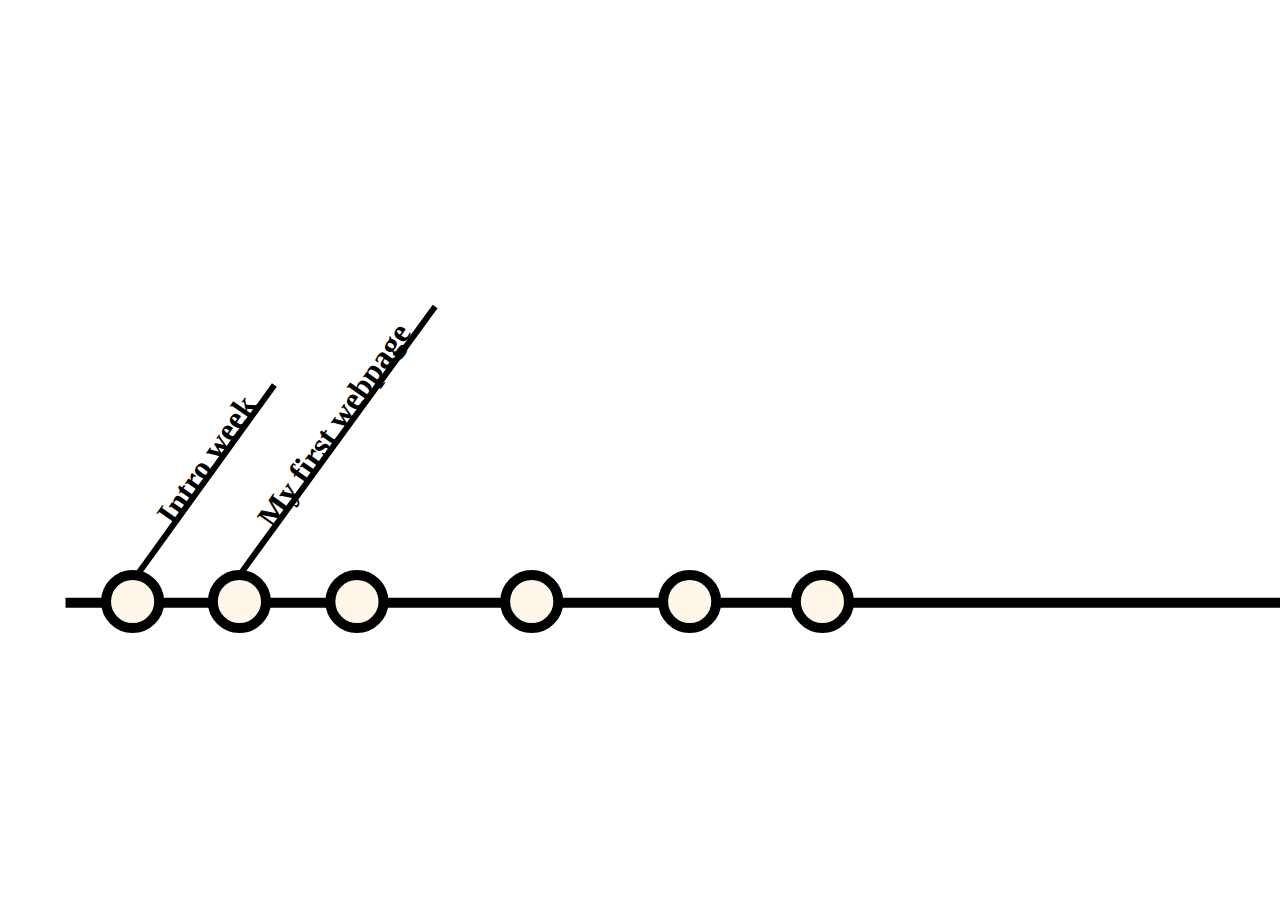
<file: index.html>
<!DOCTYPE html>
<html lang="en">
<head>
    <meta charset="UTF-8">
    <meta name="viewport" content="width=device-width, initial-scale=1.0">
    <meta http-equiv="X-UA-Compatible" content="ie=edge">
    <title>My Timeline</title>
</head>
<body>

        <svg xmlns="http://www.w3.org/2000/svg" width="1600" height="900" viewBox="0 0 1600 900">
            <defs>
              <style>
                .cls-1, .cls-3 {
                  fill: none;
                }
          
                .cls-1, .cls-3, .circle {
                  stroke: #000;
                  stroke-miterlimit: 10;

                  
                }
          
                .cls-1, .circle {
                  stroke-width: 10px;
                }

                
          
                .cls-2 {
                  font-size: 32px;
                  font-family: MyriadPro-Bold, Myriad Pro;
                  font-weight: 700;
                }
          
                .cls-3 {
                  stroke-width: 6px;
                }
          
                .circle {
                  fill: #fff7e9;
                }

                .circle:hover {
                    fill: #ffa7e9;
                  }
                

                text {
                    transform-box: fill-box;
                }
              </style>
            </defs>
            <title>timeline</title>
            <g id="timeline">
              <line class="cls-1" x1="57.52" y1="594.78" x2="1491.7" y2="594.78"/>
              <g id="textlines">
                <g id="first">
                  <text class="cls-2" x="241.92" y="533.7" transform="rotate(-54.82) scale(1.01 1)">My first webpage</text>
                  <line class="cls-3" x1="233.47" y1="564.41" x2="427.14" y2="298.58"/>
                </g>
                <g id="intro">
                  <text class="cls-2" x="141.29" y="530.72" transform="rotate(-55.15)">Intro week</text>
                  <line class="cls-3" x1="130.94" y1="564.41" x2="266.38" y2="377.06"/>
                </g>
              </g>
              <g id="bullets">
                <circle class="circle" cx="124.61" cy="593.52" r="26.58"/>
                <circle class="circle" cx="231.41" cy="593.52" r="26.58"/>
                <circle class="circle" cx="348.93" cy="593.52" r="26.58"/>
                <circle class="circle" cx="523.73" cy="593.52" r="26.58"/>
                <circle class="circle" cx="681.68" cy="593.52" r="26.58"/>
                <circle class="circle" cx="814.41" cy="593.52" r="26.58"/>
              </g>
            </g>

            
          </svg>
          
    
        <script src="script.js"></script>


</body>
</html>
</file>
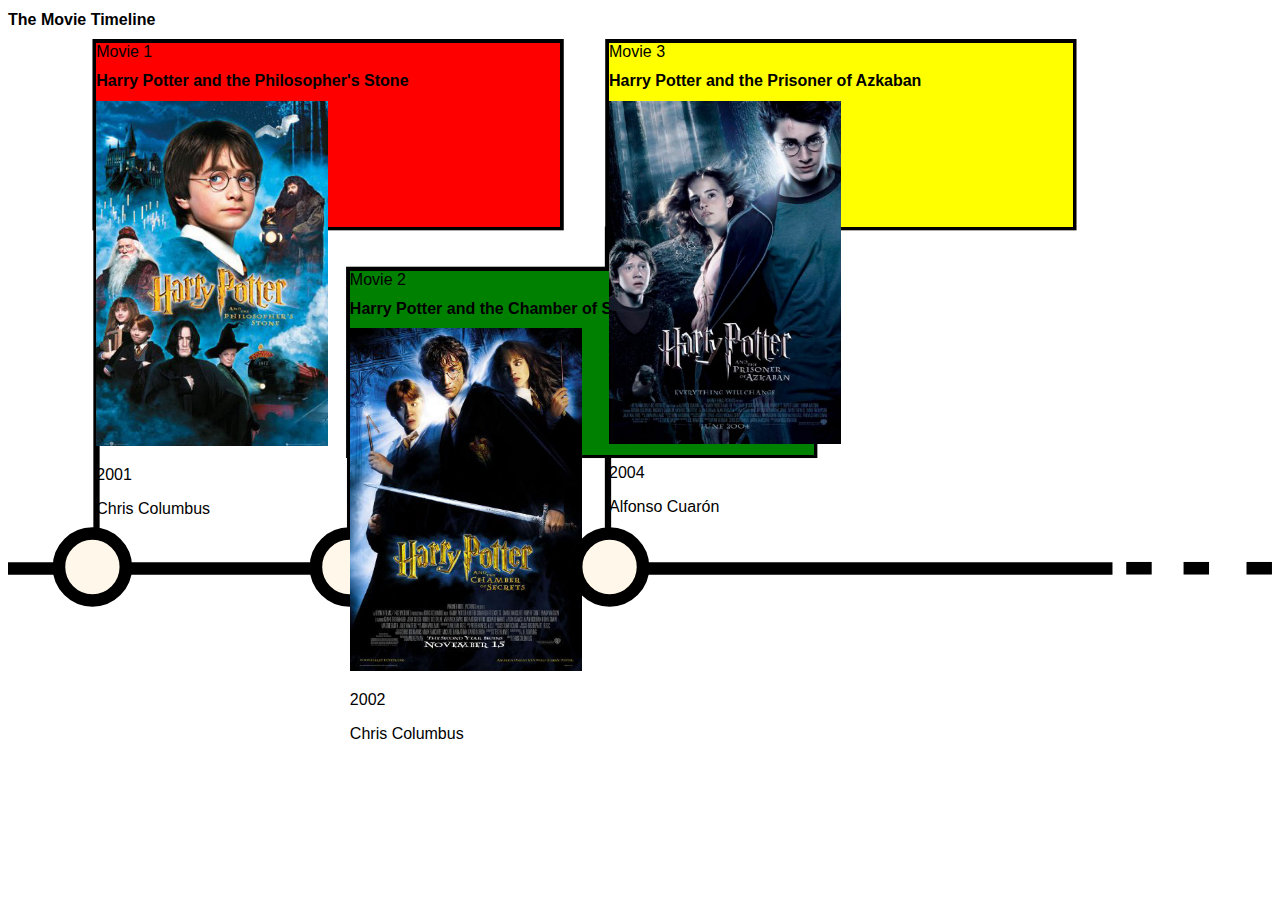
<file: timeline.html>
<!DOCTYPE html>
<html lang="en">
<head>
    <meta charset="UTF-8">
    <meta name="viewport" content="width=device-width, initial-scale=1.0">
    <meta http-equiv="X-UA-Compatible" content="ie=edge">
    <title>Movie Timeline</title>
    <link rel="stylesheet" href="style.css">
</head>
<body>
    <h1>The Movie Timeline</h1>
    <div id="svg_timeline">


    <div class="svgplaceholder" data-svgplaceholder="philosopher" id="movie_1">Movie 1</div>
    <div class="svgplaceholder" data-svgplaceholder="chamber"id="movie_2">Movie 2</div>
    <div class="svgplaceholder" data-svgplaceholder="prisoner"id="movie_3">Movie 3</div>

    </div>

   <template id="movie_template">
       <h1 data-field="title">Title</h1>
       <div class="columnContainer">
       <div class="column">
       <img class="imagePic" data-field="image" src="prisoner.jpg" alt="movie poster">
       </div>
       <div class="column">
       <p class="text" data-field="year">2001</p>
       <p class="text" data-field="director">Chris Columbus</p>
       </div>
       </div>
   </template>
   
    <script src="scriptnew.js"></script>
</body>
</html>
</file>
<file: style.css>
*{
  font-family: Arial, Helvetica, sans-serif;
}
#svg-timeline {
    position: relative;
}
.cls-1, .cls-4, .cls-6 {
    fill: none;
  }

  .cls-1, .cls-11, .cls-3, .cls-4, .cls-6 {
    stroke: #000;
    stroke-miterlimit: 10;
  }

  .cls-1, .cls-3 {
    stroke-width: 10px;
  }

  .cls-2, .cls-3 {
    fill: #fff7e9;
  }

  .cls-11, .cls-4 {
    stroke-width: 6px;
  }

  .cls-5 {
    font-size: 32px;
    font-family: MyriadPro-Bold, MyriadPro Bold;
    font-weight: 700;
  }

  .cls-6 {
    stroke-width: 5px;
  }

  .cls-7 {
    letter-spacing: -0.02em;
  }

  .cls-8 {
    letter-spacing: 0em;
  }

  .cls-9 {
    letter-spacing: 0.01em;
  }

  .cls-10 {
    letter-spacing: 0.02em;
  }

  .cls-11 {
    fill: #fff;
  }

  .cls-12 {
    letter-spacing: 0.01em;
  }

  .cls-13 {
    letter-spacing: -0.01em;
  }

  .cls-14 {
    letter-spacing: -0.01em;
  }

  .cls-15 {
    letter-spacing: 0em;
  }

  .cls-16 {
    letter-spacing: 0.03em;
  }

  .cls-17 {
    letter-spacing: -0.07em;
  }

  .cls-18 {
    letter-spacing: 0em;
  }

  .cls-19 {
    letter-spacing: -0.01em;
  }
.svgplaceholder{
    background: red;
    position: absolute;
}
#movie_2{
    background: green;
    position: absolute;
}
#movie_3{
    background: yellow;
    position: absolute;
}
#movie_template{
  display: flex;
  padding: 10px;
  flex-wrap: wrap;
  overflow: hidden;
  align-items: flex-start;

}
.imagePic{
  width: 50%;
}
h1{
  width: 100%;
  font-size: 1em;
}
.text{
  width: 50%;
}
.columnContainer{
  align-self: stretch;
}
</file>
